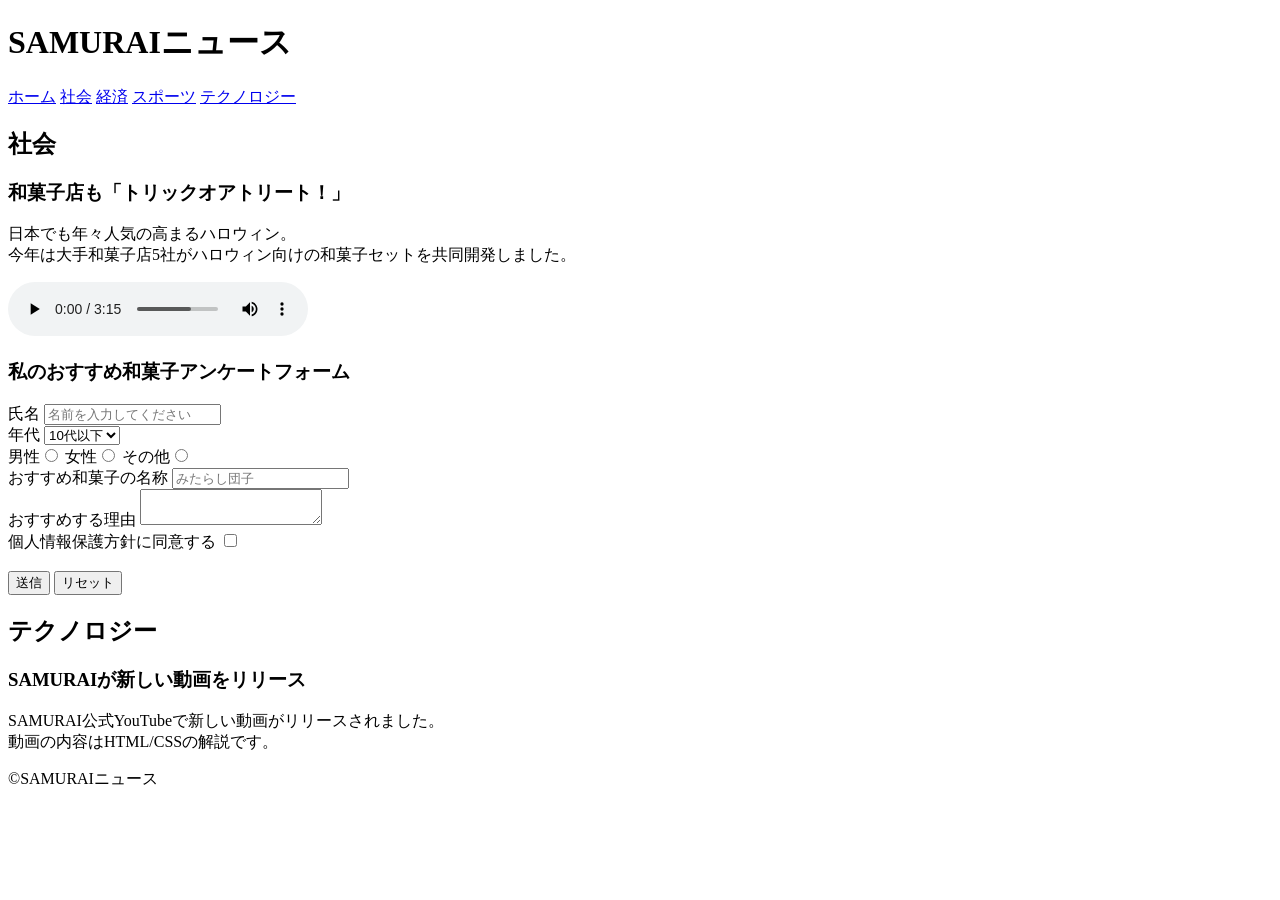
<file: kadai_008/kadai_008.html>
<!DOCTYPE html>
<html>
<head>
  <title>8章課題</title>
  <meta name="description" content="このページは8章の課題です。">
  <meta charset="UTF-8">
</head>
<body>
  <header>
    <h1>SAMURAIニュース</h1>
    <nav>
      <a href="layout.html">ホーム</a>
      <a href="https://www.sejuku.net/">社会</a>
      <a href="https://www.sejuku.net/">経済</a>
      <a href="https://www.sejuku.net/">スポーツ</a>
      <a href="https://www.sejuku.net/">テクノロジー</a>
    </nav> 

  </header>
  <main>
    <article>
      <h2>社会</h2>
      <section>
        <h3>和菓子店も「トリックオアトリート！」</h3>
        <p>日本でも年々人気の高まるハロウィン。<br>今年は大手和菓子店5社がハロウィン向けの和菓子セットを共同開発しました。</p>
        <audio src="kadai_008_ichi.mp3" controls></audio>
      </section>
      <section>
        <h3>私のおすすめ和菓子アンケートフォーム</h3>
        <form>
          <label>氏名</label> 
          <input type="text" placeholder="名前を入力してください">
          <br> 

          <label>年代</label> 
          <select> 
           <option>10代以下</option> 
           <option>20代</option> 
           <option>30代</option> 
           <option>40代以上</option> 
          </select>
          <br> 

          <label>男性</label><input type="radio" name="gender"> 
          <label>女性</label><input type="radio" name="gender"> 
          <label>その他</label><input type="radio" name="gender"> 
          <br> 

          <label>おすすめ和菓子の名称</label> 
          <input type="text" placeholder="みたらし団子">
          <br> 

          <label>おすすめする理由</label>
          <textarea></textarea>
          <br>

          <label>個人情報保護方針に同意する</label>
          <input type="checkbox">
          <br>
          <br>

          <input type="submit" value="送信">
          <input type="reset" value="リセット">
        </form>
      </section>
    </article>
    <article>
      <h2>テクノロジー</h2>
      <section>
        <h3>SAMURAIが新しい動画をリリース</h3>
        <p>SAMURAI公式YouTubeで新しい動画がリリースされました。<br>動画の内容はHTML/CSSの解説です。</p>
      </section>
    </article>
  </main>
  <footer>
    <p>&copy;SAMURAIニュース</p>
  </footer>
</body>
</html>
</file>
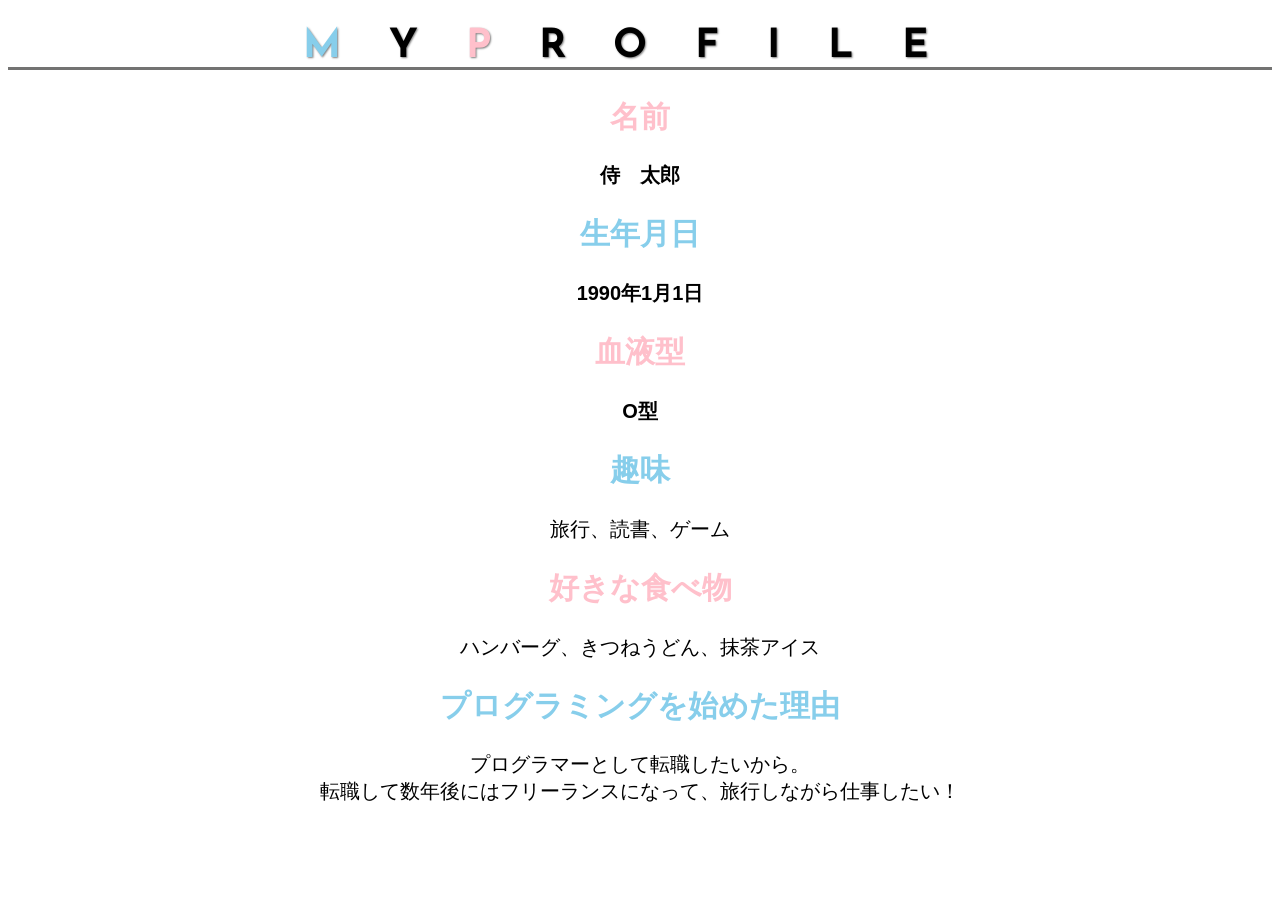
<file: kadai_015/kadai_015.html>
<!DOCTYPE html>
<html>
<head>
  <title>15章課題</title>
  <meta charset="UTF-8">
  <meta name="description" content="このページは15章の課題です。">
  <link rel="stylesheet" href="style.css">
  <link rel="preconnect" href="https://fonts.googleapis.com">
  <link rel="preconnect" href="https://fonts.gstatic.com" crossorigin>
  <link href="https://fonts.googleapis.com/css2?family=Josefin+Sans&display=swap" rel="stylesheet">
</head>
<body>
  <h1><span class="blue">M</span>Y<span class="pink">P</span>ROFILE</h1>
  <div id="basic">
    <h2 class="pink">名前</h2>
      <p class="child">侍　太郎</p>
      <h2 class="blue">生年月日</h2>
      <p class="child">1990年1月1日</p>
      <h2 class="pink">血液型</h2>
      <p class="child">O型</p>
    </div>
  </div>
  <h2 class="blue">趣味</h2>
  <p>旅行、読書、ゲーム</p>
  <h2 class="pink">好きな食べ物</h2>
  <p>ハンバーグ、きつねうどん、抹茶アイス</p>
  <h2 class="blue">プログラミングを始めた理由</h2>
  <p>プログラマーとして転職したいから。<br>転職して数年後にはフリーランスになって、旅行しながら仕事したい！</p>
</body>
</html>
</file>
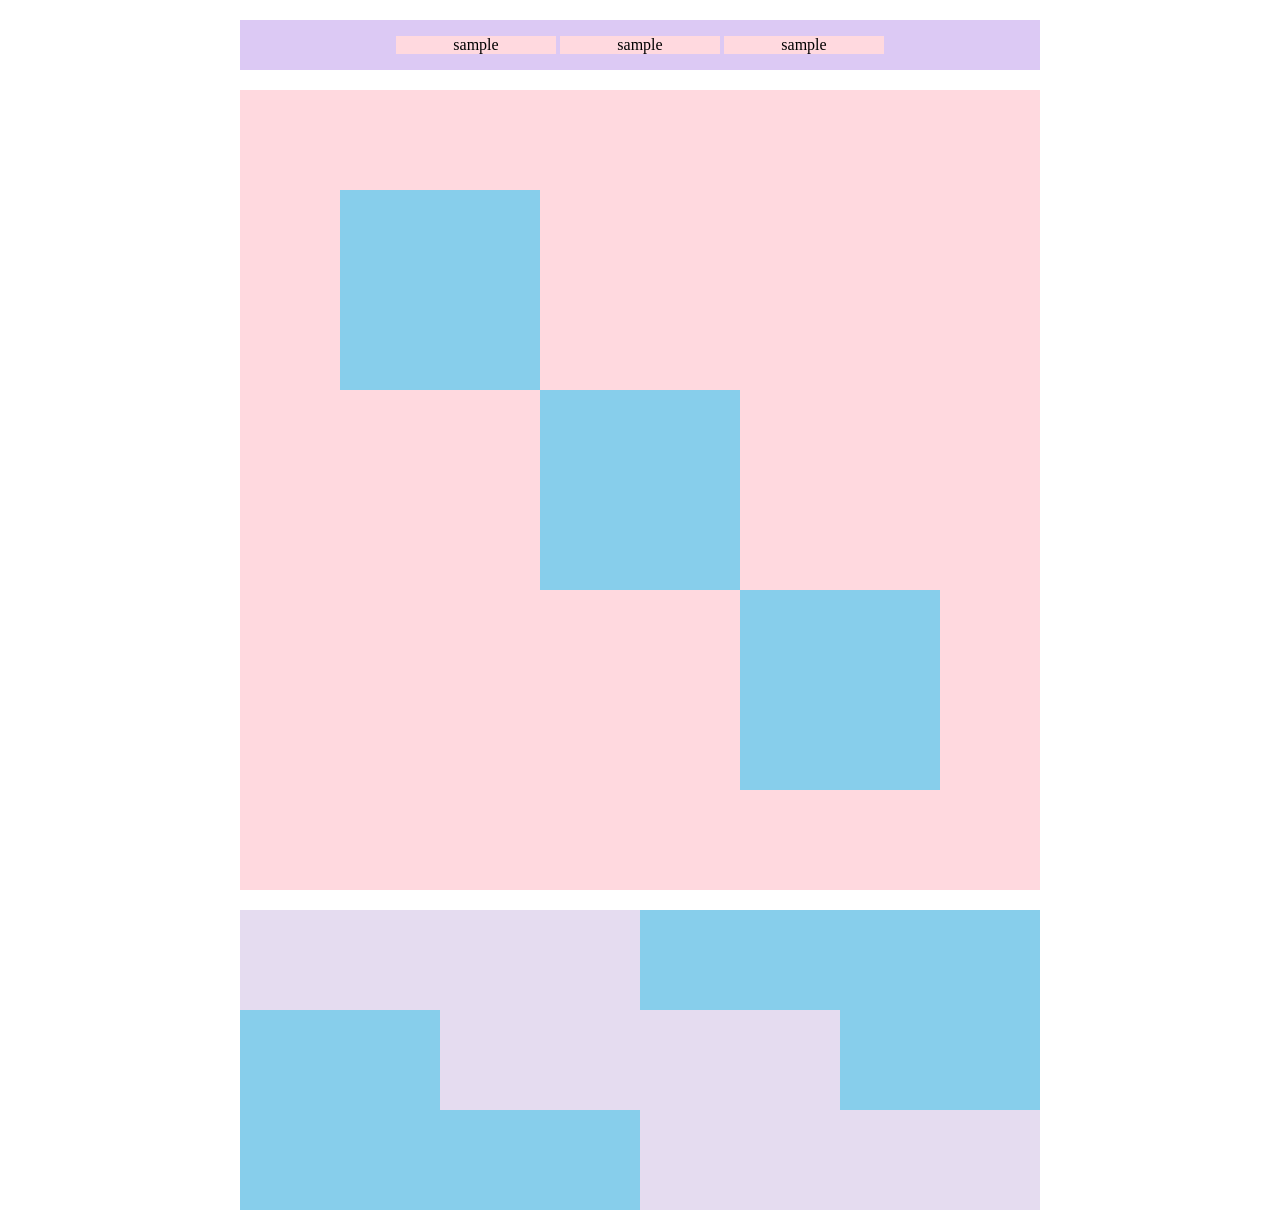
<file: kadai_018/kadai_018.html>
<!DOCTYPE html>
<html>
<head>
  <meta charset="UTF-8">
  <link rel="stylesheet" href="style.css">
  <meta name="description" content="このページは18章の課題です。">
  <title>18章課題</title>
</head>
<body>
  <div id="top">
    <p class="top-child">sample</p>
    <p class="top-child">sample</p>
    <p class="top-child">sample</p>
  </div>
  <div id="middle">
    <div id="middle-child01"></div>
    <div id="middle-child02"></div>
    <div id="middle-child03"></div>
  </div>
  <div id="bottom">
    <div id="bottom-child01"></div>
    <div id="bottom-child02"></div>
    <div id="bottom-child03"></div>
  </div>
</body>
</html>
</file>
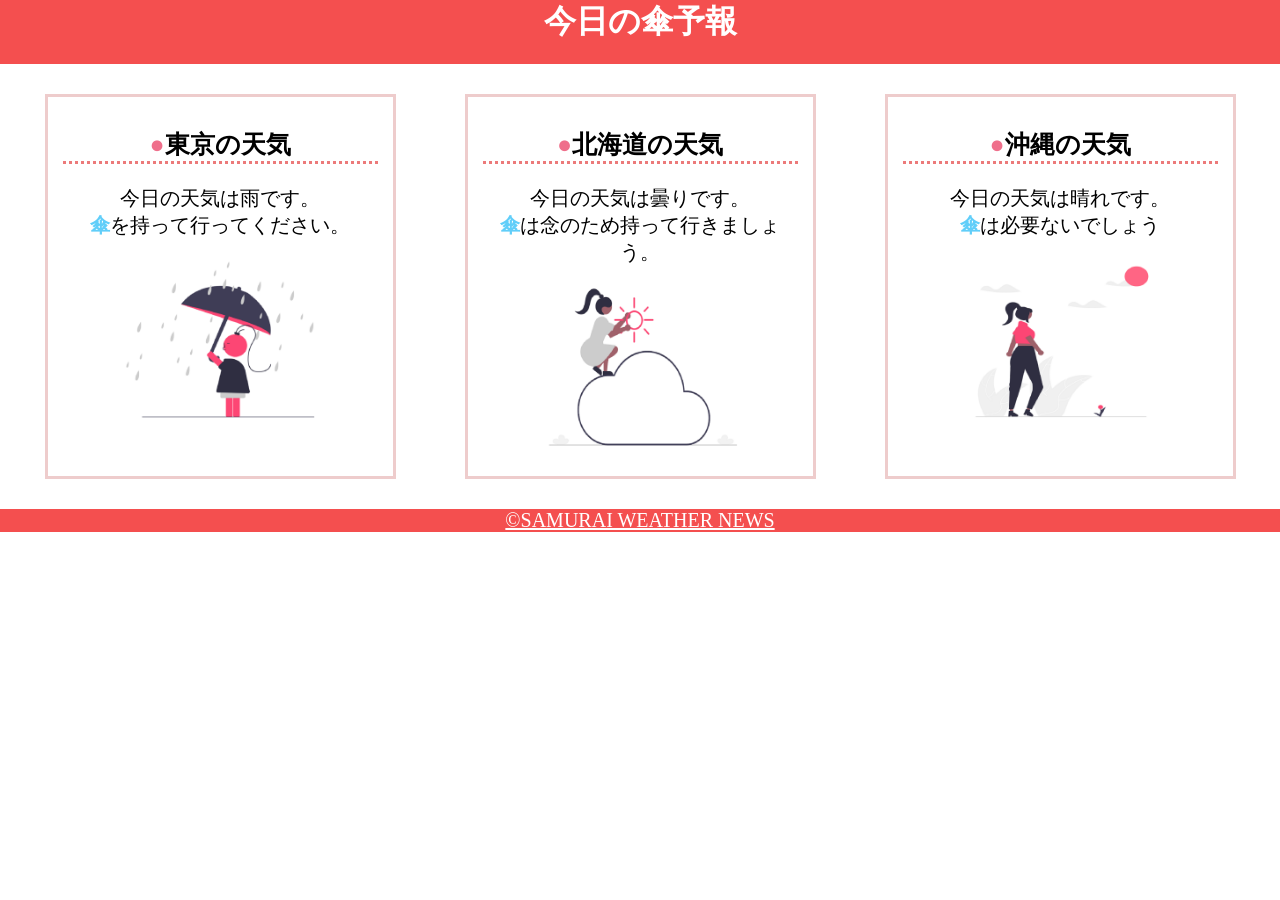
<file: kadai_022/kadai_022.html>
<!DOCTYPE html>
<html>
    <head>
        <meta charset="UTF-8">
        <meta name="viewport" content="width=device-width, initial-scale=1.0">
        <link rel="stylesheet" href="style.css">
        <meta name="description" content="このページは22章の課題です。">
        <title>22章課題</title>
    </head>
    <body>
       
        <header>
            <h1>今日の傘予報</h1>
        </header>  
 
        <main>

            <div id="parent">
                <div class="contents">
                    <h2>東京の天気</h2>
                    <p>今日の天気は雨です。</p>
                    <p>傘を持って行ってください。</p>
                    <img src="images/rainy.png" alt="雨">
                </div>
 
                <div class="contents">
                    <h2>北海道の天気</h2>
                    <p>今日の天気は曇りです。</p>
                    <p>傘は念のため持って行きましょう。</p>
                    <img src="images/cloudy.png" alt="曇り">
                </div>
 
                <div class="contents">
                    <h2>沖縄の天気</h2>
                    <p>今日の天気は晴れです。</p>
                    <p>傘は必要ないでしょう</p>
                    <img src="images/sunny.png" alt="晴れ">
                </div>

            </div>    
 
        </main>
 
        <footer>
            <a href="https://www.sejuku.net/corp/">&copy;SAMURAI WEATHER NEWS</a>
         </footer>
 
    </body>
</html>
</file>
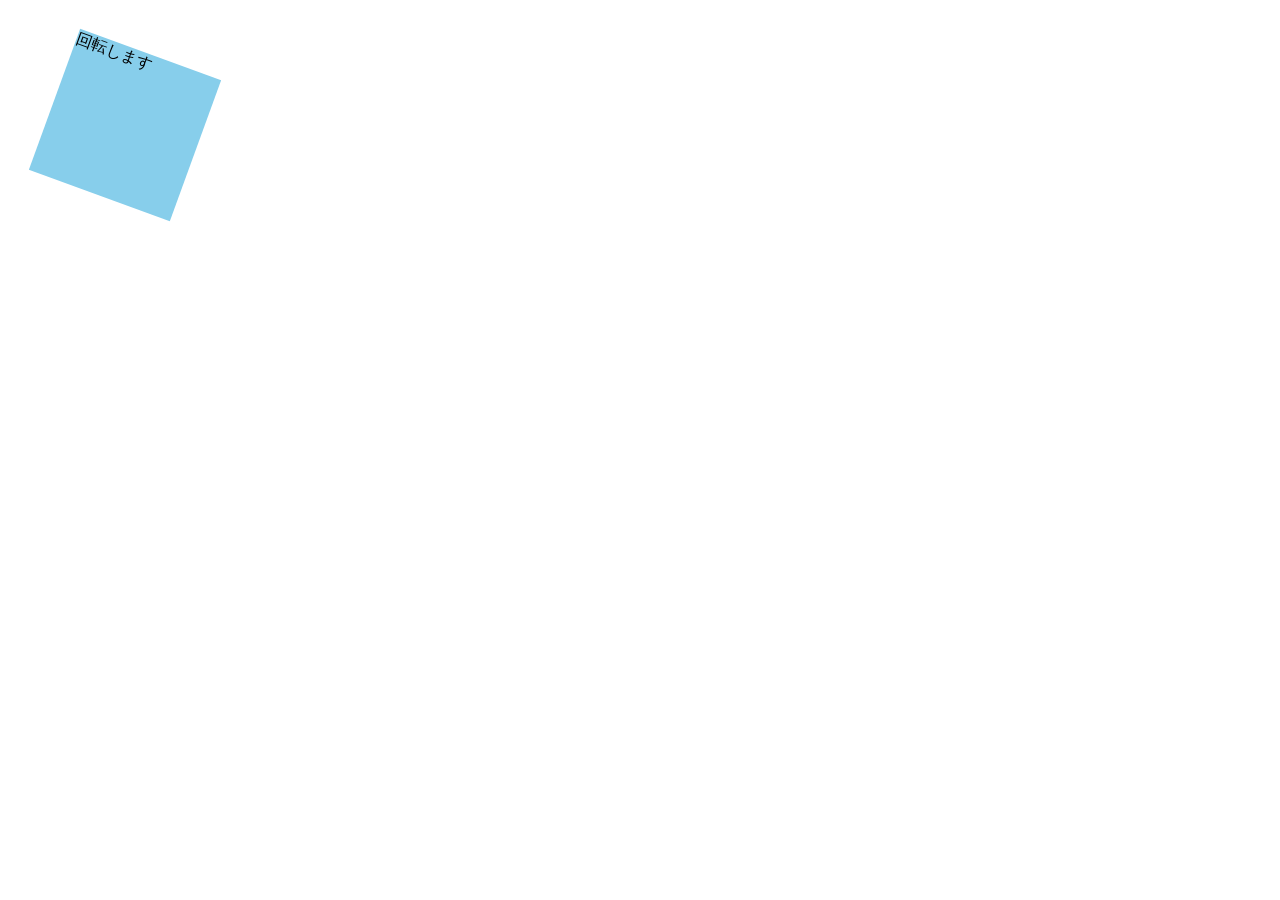
<file: kadai_mdn_css/mdn.html>
<!DOCTYPE html>
<html>

<head>
    <style>
        div {
            position: absolute;
            left: 50px;
            top: 50px;
            width: 150px;
            height: 150px;
            background-color: skyblue;
            transform: rotate(20deg);
        }
    </style>
</head>

<body>
    <div>
        回転します
    </div>

</body>

</html>
</file>
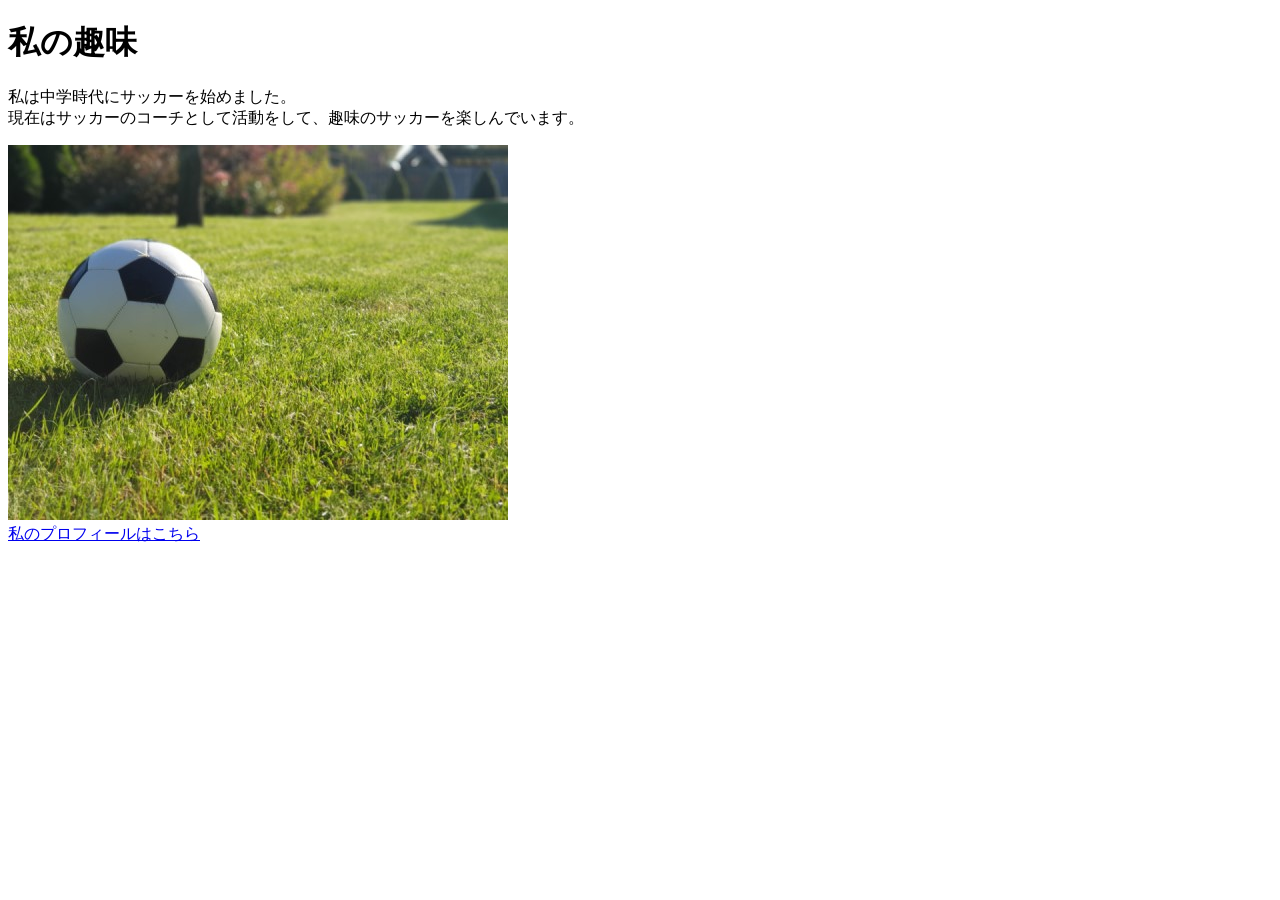
<file: kadai_005/html/kadai_005.html>
<!DOCTYPE html>
<html>
<head>
  <title>5章課題</title>
  <meta name="description" content="このページは5章の課題です。">
  <meta charset="UTF-8">
</head>
<body>
  <h1>私の趣味</h1>
  <p>私は中学時代にサッカーを始めました。<br>
    現在はサッカーのコーチとして活動をして、趣味のサッカーを楽しんでいます。
  </p>
  <img src="../images/sample.jpg"　alt="芝生の上にあるサッカーボール"><br>
  <a href="https://x.com/samuraijuku">私のプロフィールはこちら</a>
</body>
</html>
</file>
<file: kadai_015/style.css>
body{
    font-family:"Arial", "Meiryo", sans-serif ;
    text-align: center;
}

html{
    font-size: 20px;
}

.blue{
    color: skyblue;
}

.pink{
    color: rgb(255, 192, 203);
}

h1{
    font-family: "Josefin Sans", sans-serif;
    font-size: 2rem;
    letter-spacing: 1.2em;
    border-bottom: solid 3px rgb(115, 115, 114);
    text-shadow: 1px 1px 2px grey;
}

#basic p{
    font-weight: bold;
}
</file>
<file: kadai_018/style.css>
#top{
    width: 800px;
    background-color: #dcc9f4;
    margin: 20px auto;
    text-align: center;
}

.top-child{
    width: 20%;
    background-color: #ffd9df;
    display: inline-block;
}

#middle{
    width: 800px;
    height: 800px;
    margin: 20px auto;
    background-color: #ffd9df ;
    position: relative;
}

#middle-child01,#middle-child02,#middle-child03{
    width: 200px;
    height: 200px;
    background-color: #87ceeb;
}

#middle-child01{
    position: absolute;
    top: 100px;
    left: 100px;
}

#middle-child02{
    position: absolute;
    top: 300px;
    left: 300px;
}

#middle-child03{
    position: absolute;
    top: 500px;
    left: 500px;
}

#bottom{
    width: 800px;
    height: 300px;
    margin-left: auto;
    margin-right: auto;
    background-color: #87ceeb;
}

#bottom-child01,#bottom-child02,#bottom-child03{
    width: 400px;
    height: 100px;
    background-color: #e5dcf0;
}

#bottom-child02{
    position: relative;
    left: 200px;
}

#bottom-child03{
    position: relative;
    left: 400px;
}
</file>
<file: kadai_022/style.css>
h1{
    margin: 0px;
}

p{
    margin: 0px;
    font-size: 20px;
}

body{
    margin: 0px;
}

a{
    font-size: 20px;
}

header{
    padding-bottom: 20px;
    background-color: rgb(244, 79, 79);
    text-align: center;
}

h1{
    color: rgb(255, 255, 255);
}
main{
    padding: 10px;
}

#parent{
    display: flex;
    justify-content: space-around;
}

.contents{
    border: solid 3px rgb(238, 204, 204);
    flex-basis: 25%;
    padding: 10px 15px;
    margin: 20px 0px;
    text-align: center;
}

h2{
    font-size: 25px;
    border-bottom: dotted 3px rgb(236, 122, 122);   
}
h2::before{
    content: "●";
    color: rgb(239, 111, 139);
}

.contents p:nth-of-type(2)::first-letter{
    font-weight: bold;
    color: rgb(97, 206, 249);
}

.contents img{
    margin: 10px 0px;
    width: 70%;
}

footer{
    background-color: rgb(244, 79, 79);
    text-align: center;
}

a{
    color: rgb(255, 255, 255);
}

a:visited{
    color: rgb(193, 234, 251);
}

a:hover{
    color: rgb(245, 178, 168);
}

@media screen and (max-width: 768px) {
    h2{
        font-size: 30px;
    }
    p{
        font-size: 25px;
    }
    #parent{
       flex-direction: column;
    }
}
</file>
